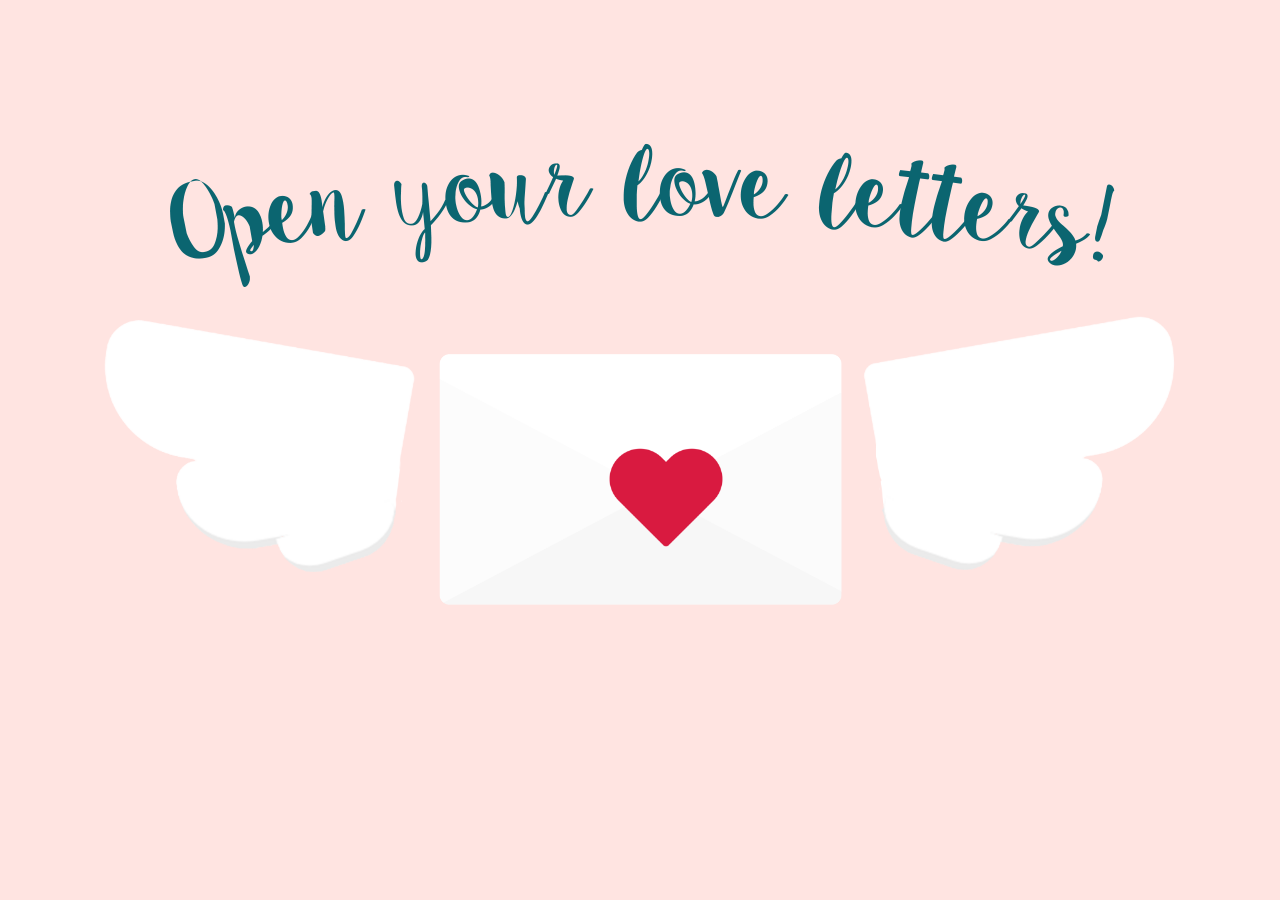
<file: index.html>
<!DOCTYPE html>
<html lang="en">
<head>
    <meta charset="UTF-8">
    <meta name="viewport" content="width=device-width, initial-scale=1.0">
    <title> MAIN INDEX </title>
    <link rel="stylesheet" href="style.css">
</head>
<body>
    <main>
		<header>
			<img id="banner" src="banner.png" alt="banner">

		</header>
		<span id="items">
			<img id="rightwing" src="rightwing.png" alt="wing">
			<img id= "leftwing" src="leftwing.png" alt="wing">
			<span id= "letter">
				<a href="page2.html"><img id ="heart" src="heart.png" alt="heart"></a>
				<img id="envelope" src="envelop.png" alt="letter">

			</span>
		</span>
	</main>
</body>
</html>
</file>
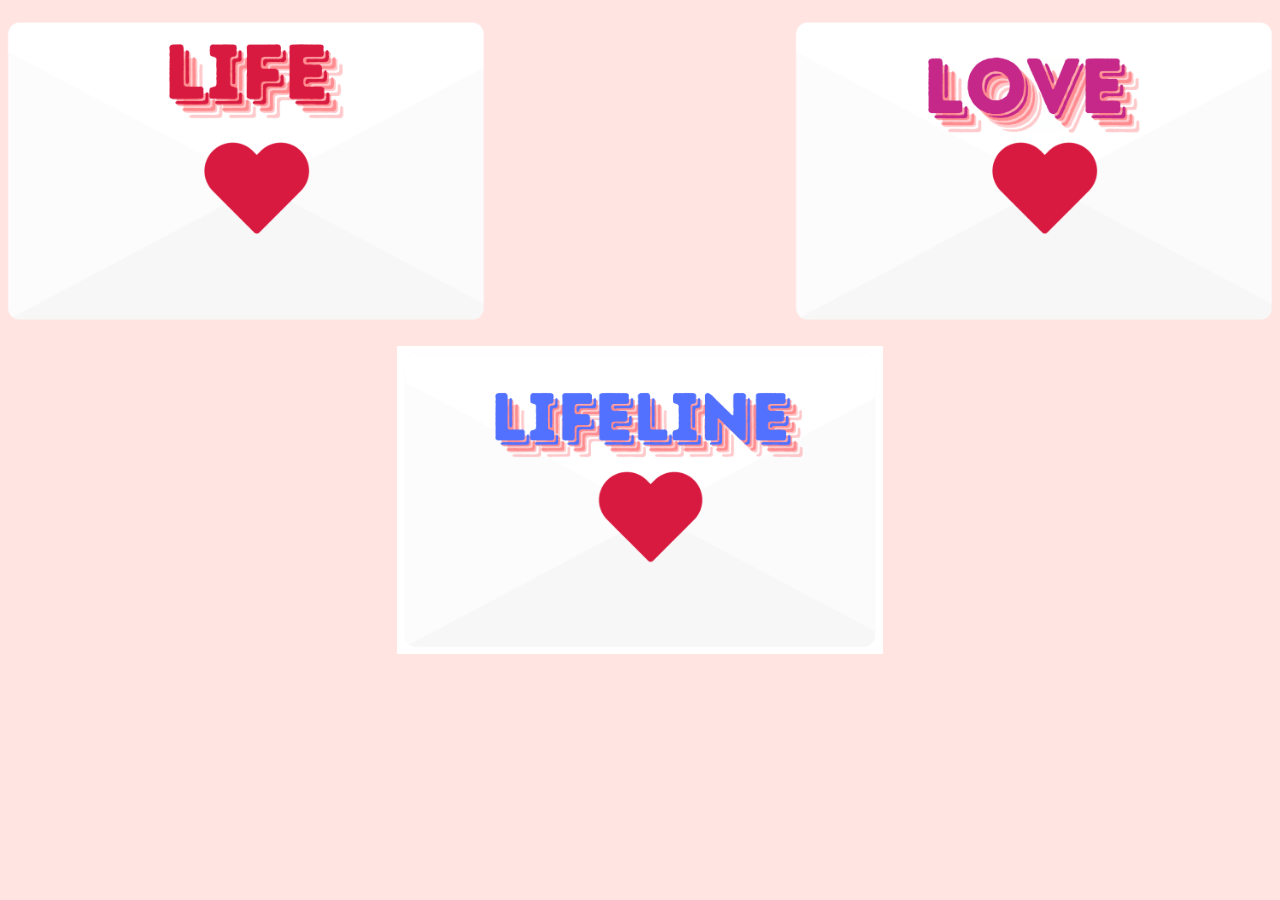
<file: page2.html>
<!DOCTYPE html>
<html lang="en">
<head>
    <meta charset="UTF-8">
    <meta name="viewport" content="width=device-width, initial-scale=1.0">
    <title> PAGE 2 </title>
    <link rel="stylesheet" href="style.css">
    <link rel="stylesheet" href="style2.css">
    <script src="https://code.jquery.com/jquery-3.3.1.min.js" integrity="sha256-FgpCb/KJQlLNfOu91ta32oNMZxltwRo8QtmkMRdAu8=" crossorigin="anonymous"></script>
</head>
<body>
    <main>
		<a id ="page3" href="page3.html">
		<img id="page3_photo" src="life.png" rel="thumbnail page3" alt="page3">
	</a>

	<a id="page4" href="page4.html"> 
		<img id="bash_photo" src="lifeline.png" rel="thumbnail bash" alt="page4"> 
	</a>
	
	<a id= "page5" href="page5.html"> 
		<img id="page5_photo" src="love copy.png" rel="thumbnail page5" alt="page5">
	</a>
	</main>
	

	<!-- Javascript -->
	<script src="script2.js"></script> 
</body>
</html>
</file>
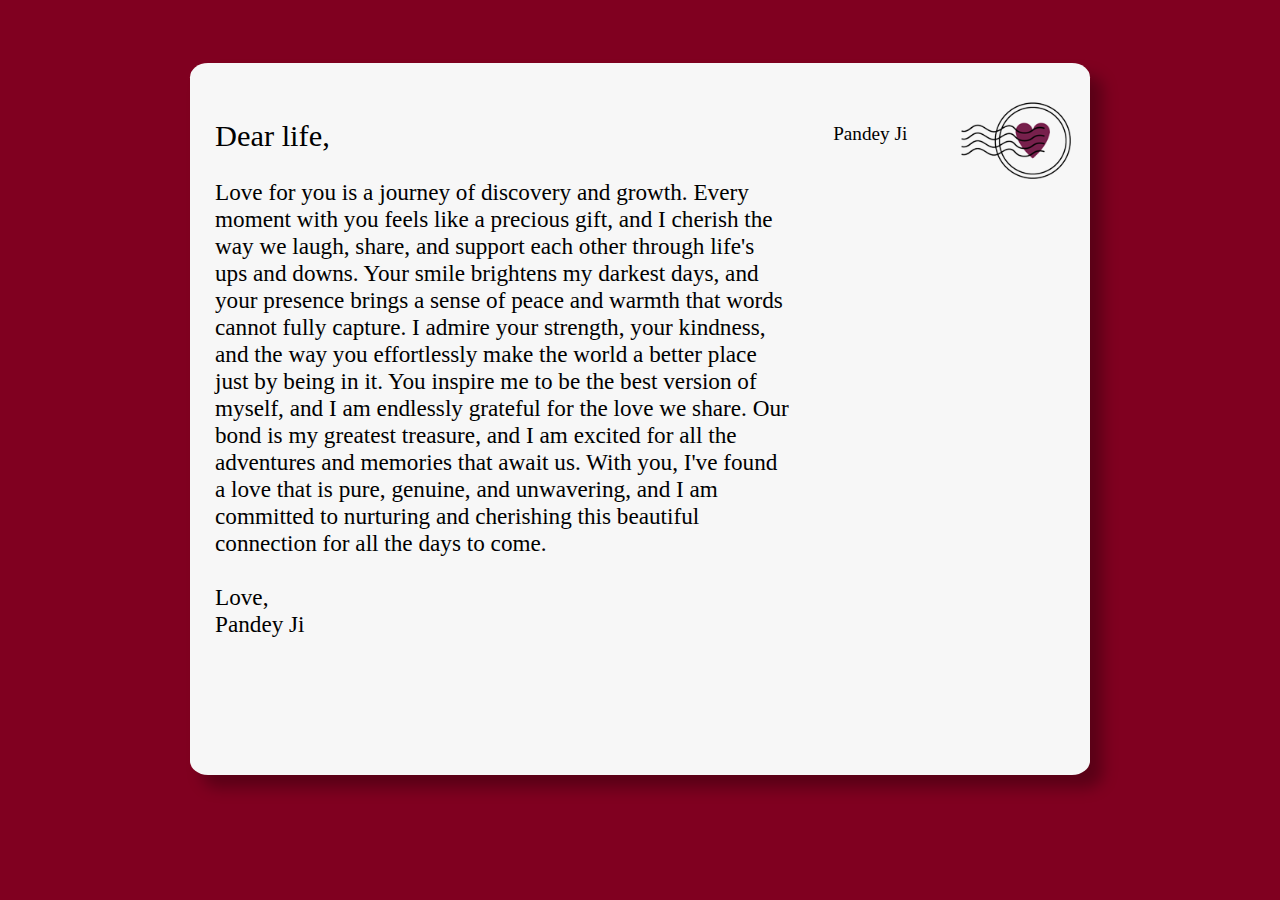
<file: page3.html>
<!DOCTYPE html>
<html lang="en">
<head>
    <meta charset="UTF-8">
    <meta name="viewport" content="width=device-width, initial-scale=1.0">
    <title> PAGE 3 </title>
    <style>
        body {
            background-color: #800020;
            font-family: 'Georgia';
          
        }
        
        .postcard{
            display:grid;
            grid-template-columns: .80fr .30fr ;
            grid-template-rows: 1fr  1fr ;
            grid-template-areas:
              "dear stamp"
              "note test";
            background-color: #f7f7f7;
            width: 850px;
            height: 535px;
            margin: 0 auto;
            margin-top: 5%;
            border-radius: 2%;
            padding: 2%;
            padding-bottom: 12%;
            box-shadow: .8em .8em 15px rgba(0,0,0,.3);
        }
          
        h1 {
            text-align: center;
            color: #f7f7f7;
            font-size: 290%;
            margin-top: 0%;
            margin-bottom: 0%;
        }
        
        #dear{
            padding-top: 5%;
            font-size: 190%;
            grid-area: dear;
        }
        
        #message{
            font-size: 145%;
            grid-area: note;  
            margin-right: 7%;
        }
          
        #mail{
            grid-area:stamp;
            display:grid;
              grid-template-columns:  1fr 1fr ;
              grid-template-rows: 1fr ;
              grid-template-areas:
              "from stamps";
        }
        
        #mail_stamp {
            max-width: 95%;
            padding-left: 10%;
            grid-area: stamps;
            padding-top: 10%;
        }
          
        #from{
              font-size: 120%;
              display: flex;
              align-items: center;
              text-align: center;
              grid-area: from;
        }

        @media (max-width: 768px) {
            .postcard {
                grid-template-columns: 1fr;
                grid-template-areas:
                    "dear"
                    "message"
                    "stamp";
            }

            #dear {
                font-size: 1.1em;
                text-align: center;
            }

            #message {
                font-size: 0.9em;
                margin-right: 0;
            }

            #mail {
                align-items: center;
            }

            #from {
                font-size: 0.8em;
            }
        }

        @media (max-width: 480px) {
            .postcard {
                padding: 1%;
                box-shadow: 0 .2em .5em rgba(0, 0, 0, .3);
            }

            #dear {
                font-size: 0.9em;
            }

            #message {
                font-size: 0.8em;
            }

            #mail {
                flex-direction: column;
                align-items: center;
            }

            #from {
                font-size: 0.7em;
            }
        }
    </style>
</head>
<body>
  <div class = "wrap">

    <div class = "postcard">

        <span id = "dear">Dear life,</span>
            
            <span id = "message">
				Love for you is a journey of discovery and growth. Every moment with you feels like a precious gift, and I cherish the way we laugh, share, and support each other through life's ups and downs. Your smile brightens my darkest days, and your presence brings a sense of peace and warmth that words cannot fully capture. I admire your strength, your kindness, and the way you effortlessly make the world a better place just by being in it. You inspire me to be the best version of myself, and I am endlessly grateful for the love we share. Our bond is my greatest treasure, and I am excited for all the adventures and memories that await us. With you, I've found a love that is pure, genuine, and unwavering, and I am committed to nurturing and cherishing this beautiful connection for all the days to come.
            <br>
			<br>
			Love,
            <br>Pandey Ji
			</span>
         
			<span id= "mail" >
				<img id= "mail_stamp" src = "stamp.png" alt="stamp" >
				<span id= "from"> Pandey Ji </span>

			</span>
	
    </div>
  </div>
  
  

</body>
</html>
</file>
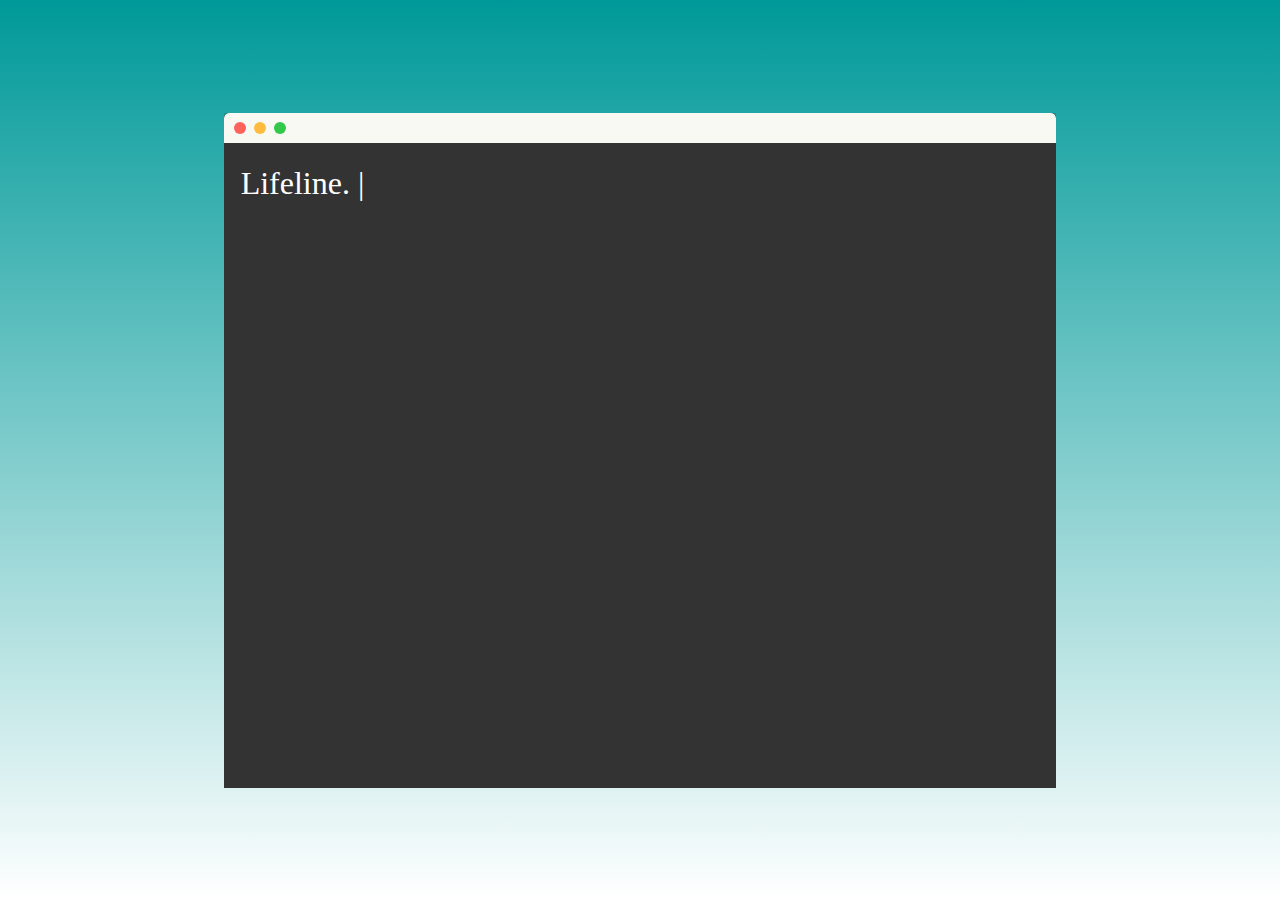
<file: page4.html>
<!DOCTYPE html>
<html lang="en">
<head>
    <meta charset="UTF-8">
    <meta name="viewport" content="width=device-width, initial-scale=1.0">
    <title> PAGE 4 </title>
    <script src="https://code.jquery.com/jquery-3.3.1.min.js"
    integrity="sha256-FgpCb/KJQlLNfOu91ta32o/NMZxltwRo8QtmkMRdAu8="
    crossorigin="anonymous"></script>
    <script src="script3.js"></script>
    <script src="script4.js"></script>
	<style>
		*,
		*:before,
		*:after {
			margin: 0;
			padding: 0;
			box-sizing: border-box;
			overflow-x: hidden;
		} 
		
		body {
			min-height: 100vh;
            display: flex;
            justify-content: center;
            align-items: center;
            color: white;
            font-family: Georgia, 'Times New Roman', Times, serif;
            font-size: 2em;
            line-height: 1.5;
            background-image: linear-gradient(to bottom, #009999 0%, #ffffff 100%);
		}
		
		.browser {
			height: 75vh;
            width: 65vw;
            border-radius: 10px 30px;
            background: #333;
            box-shadow: 0 10px 45px -5px rgba(0,0,0,0.8)
		}
		
		.browser,
		.browserbar {
			border-radius: 5px 5px 0 0;  
		}
		
		.browserbar {
			height: 30px;
            background: #f9f9f3;
            padding-left: 10px;
            display: flex;
            align-items: center;
        }

        .browserbar > button {
            border-radius: 50%;
            border: 0;
            width: 12px;
            height: 12px;
            margin-right: 8px;
        }

        .close {
            background: #fc635d;
        }
 
        .min {
            background: #fdbc40;
        }
 
        .max {
            background: #34c84a;
        } 

        #space{
			padding-top: 2%;
			padding-left: 2%;
		}
		
		.word{
			color:red;
		}

		@media (max-width: 1024px) {
            .browser {
                width: 80vw;
            }

            body {
                font-size: 1.2em;
            }
        }

        @media (max-width: 768px) {
            .browser {
                width: 90vw;
                height: 70vh;
            }

            body {
                font-size: 1em;
            }
        }

        @media (max-width: 480px) {
            .browser {
                width: 95vw;
                height: 60vh;
            }

            body {
                font-size: 0.9em;
            }

            .browserbar > button {
                width: 10px;
                height: 10px;
            }
        }
    </style>
</head>
<body>
	<main>
	<section class="browser">
        <div class="browserbar">
            <button class="close"></button>
	        <button class="min"></button>
	        <button class="max"></button>
	    </div>
        <div id="space">
	    <div id="typed-strings">
		<p>
			
		 	Lifeline. 
		 	<br>
		 	
From the moment I met you, my world became <span class="word">brighter</span> and more beautiful. Your kindness, intelligence, and unwavering support amaze me every day. You inspire me to be the best version of myself, pushing me to dream bigger and reach higher. Your laughter is the <span class="word">sweetest sound</span>, and your smile lights up even my darkest days. I am endlessly grateful for the love we share, the adventures we embark on, and the simple moments of joy we experience together. You are my rock, my confidant, and my greatest love. I admire your strength, your compassion, and the way you effortlessly bring out the best in everyone around you. Being with you has taught me what true happiness and love feel like. I am so incredibly lucky to have you in my life, and I am committed to cherishing and loving you more with each passing day.
		 	Bye.
		 	<br>
		 	Pandey Ji
			</p>


	</div>

	<span id="typed"></span>
</div>
	  
	</section>
</main>

</body>
</html>
</file>
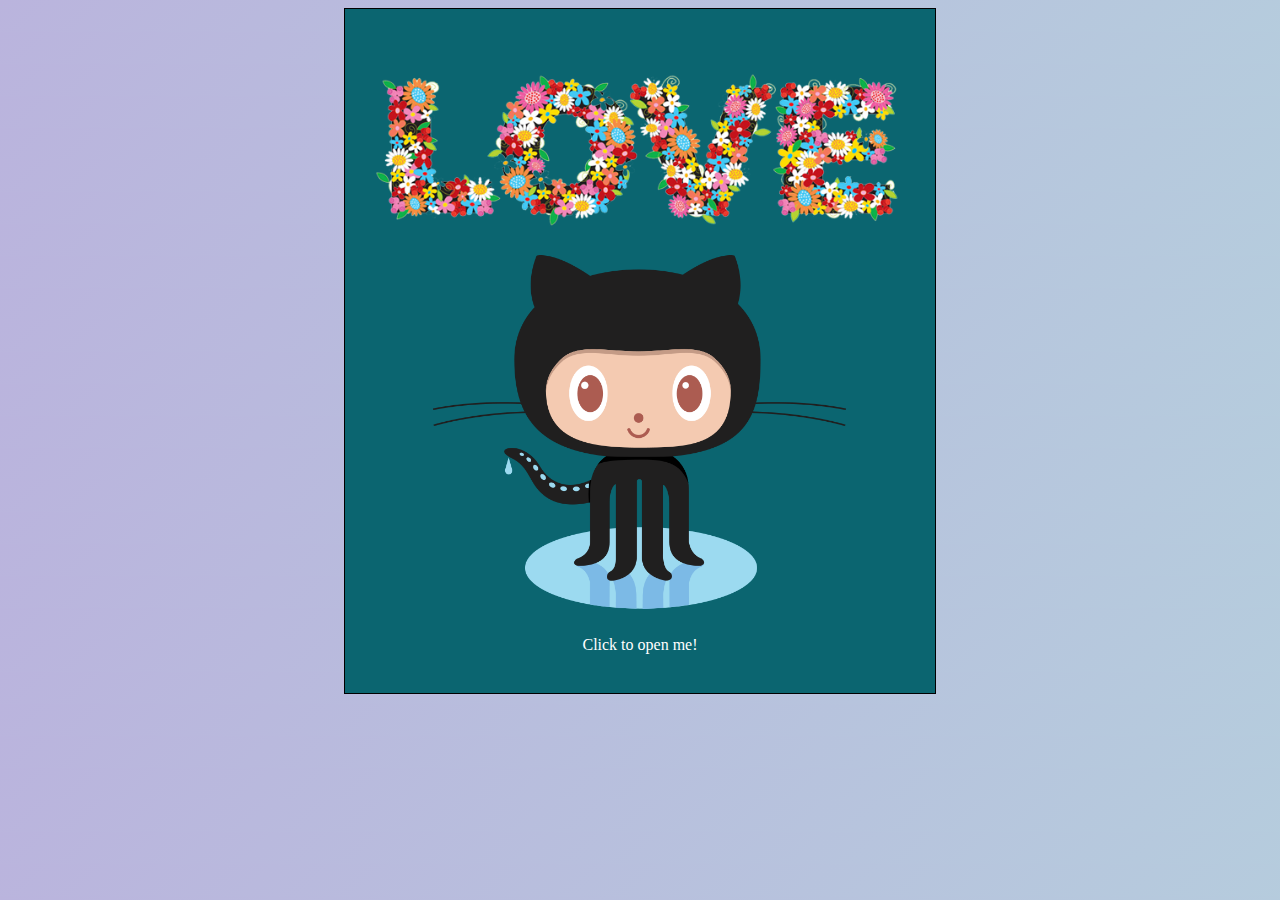
<file: page5.html>
<!DOCTYPE html>
<html lang="en">
<head>
    <meta charset="UTF-8">
    <meta name="viewport" content="width=device-width, initial-scale=1.0">
    <title> PAGE 5 </title>
    <style>
      #front {
        z-index: 1;
        position: absolute;
        background-color: #0b6570;
        width:590px;
        height: 620px;
        text-align: center;
        transition: 1s;
        transform-origin: 0;
        border: 1px solid #000;
        margin-left: auto;
        margin-right: auto;
        left: 0;
        right: 0;
        padding-top: 5%;
      }
      
      .open-card {
        transform: rotateY(180deg);
      }
      
      #front-title {
        max-width: 90%;
        padding-bottom: 3%;
      }
      
      #front-pic {
        max-width: 75%;
      }
    
      #front p {
        color: #ffffff;
      }
      
      #inside {
        z-index: 0;
        position: absolute;
        background-color: white;
        width: 590px;
        height: 620px;
        text-align: center;
        border: 1px solid #000;
        margin-left: auto;
        margin-right: auto;
        left: 0;
        right: 0;
        padding-top: 5%;
      }
      
      #inside-recipient {
        color: #000;
        font-size: 17pt;
        padding: 20px 0 40px 0;
      }
      
      #inside-pic {
        width: auto;
        height: 150px;
        margin-bottom: 32px;
      }
      
      #message {
        font-size: 15pt;
        text-align: center;
        padding: 0 20px 0 20px;
      }
      
      #inside-sender {
        color: #000;
        font-size: 17pt;
        text-align: center;
        padding: 0 20px 0 20px;
      }
      
      
      body {
        font-family: Georgia, 'Times New Roman', Times, serif;
      
        background: linear-gradient(-45deg, white, #fee4e1, #b4d3dd, #bab4dd);
        background-size: 400% 400%;
        -webkit-animation: Gradient 15s ease infinite;
       
      }
      
      @-webkit-keyframes Gradient {
        0% {
          background-position: 0% 50%
        }
        50% {
          background-position: 100% 50%
        }
        100% {
          background-position: 0% 50%
        }
      }

      @media (max-width: 768px) {
        #front, #inside {
          width: 95%;
          height: auto;
        }
        
        #inside-pic {
          height: 120px;
        }
        
        #message {
          font-size: 14pt;
        }
      }
      
      @media (max-width: 480px) {
        #front, #inside {
          width: 100%;
          height: auto;
        }
        
        #inside-pic {
          height: 100px;
        }
        
        #message {
          font-size: 13pt;
        }
        
        #inside-recipient, #inside-sender {
          font-size: 15pt;
        }
      }
    </style>
</head>
<body>
	<main>
  <div id="front">
    <img id="front-title" src="Love.png" alt="love">
    <img id="front-pic" src="Octocat.png" alt="octopuss">
    <p>
      Click to open me!
    </p>
  </div>

  
  <div id="inside">
    <span id="inside-recipient">
     Dear love,
    </span>

    <p id="message">
      From the moment I met you, my life changed in the most incredible ways. Your beauty, both inside and out, leaves me in awe every single day. You have a heart of gold, filled with kindness, compassion, and an unyielding strength that inspires me constantly. Every moment spent with you is a treasure; your laughter is the sweetest melody, and your smile lights up even the darkest of days. You bring out the best in me, encouraging me to reach new heights and to see the world through a lens of love and optimism. I am endlessly grateful for your unwavering support, your understanding, and the way you make every day an adventure. Being with you has taught me the true meaning of love, and I am dedicated to making you as happy as you make me. You are my everything, and I am so lucky to have you in my life.
    </p>
    <p id="inside-sender">
      Love, <br>
      Pandey Ji
    </p>
  </div>
  </main>

 <!-- Javascript -->
	<!-- <script src="script5.js"></script> -->
   <script>
    function open_card() {
      document.getElementById('front').className = 'open-card';
    }
    
    function close_card() {
      document.getElementById('front').className = '';
    }
    
    var button=document.getElementById("front");
    button.addEventListener("click", open_card, false);
    
    var button=document.getElementById("inside");
    button.addEventListener("click", close_card, false);
   </script>
</body>
</html>
</file>
<file: style.css>
body{
    background: mistyrose;
  
}

#banner{
    padding-top: 10%;
    display: block;
    margin-left: auto;
    margin-right: auto;
}
  
#items{
    display:grid;
      grid-template-columns: .5fr .5fr .5fr ;
      grid-template-rows: auto ;
      grid-template-areas:
      "lw en rw";
}
  
#rightwing{
    max-width: 80%;
    animation:flap1 1s infinite;
    grid-area:rw;
}

@keyframes flap1 {
    0% {
        transform:rotate(10deg) translate(0,15px);
    }
    
    50% {
        transform:rotate(5deg) translate(0,15px);
    }
}
  
#leftwing{
    max-width: 80%;
    grid-area: lw;
    padding-left: 20%;
    padding-top: 2%;
    animation:flap2 1s infinite;
}

@keyframes flap2 {
    0%{
    transform:rotate(-10deg) translate(0,15px);
    }
    
    50%{
      transform:rotate(-5deg) translate(0,15px);
    }
}
  
#letter{
    padding-top: 10%;
    grid-area:en;
}
  
#heart{
    max-width:10%;
    position:absolute;
    z-index: 1;
    padding-left: 13.5%;
    padding-top: 8%;
    animation: heart 1s infinite;
}

@keyframes heart {
      0% {
        transform: scale(.8) translate(0,0);
    }
      
    50% {
        transform: scale(.90) translate(0, 8px);
    }
      
    100% {
        transform:scale(.8);
    }
}
  
#envelope{
    max-width:100%;
    animation: floaty 1s infinite;
}

 @keyframes floaty {
    0% {
        transform:translate(0,0);
    }
      
    50% {
        transform:translate(0, 12px);
    }
}
</file>
<file: style2.css>
*,
*:before,
*:after {
  margin: 0;
  padding: 0;
  box-sizing: border-box;
  overflow-x: hidden;

} 

main{
  display:grid;
    grid-template-columns: .5fr .3fr .5fr;
    grid-template-rows: 1fr 1fr;
    grid-template-areas:
    "one two three"
    "five five five" ;
}

img{
  padding-top: 3%;
  max-width: 100%;
}

#page4{
  max-width: 38%;
  grid-area: five;
  display: block;
  margin-left: auto;
  margin-right: auto;
}

#page5{ 
  grid-area: three;
}

@media (max-width: 768px) {
  main {
    grid-template-columns: 1fr;
    grid-template-areas:
      "one"
      "two"
      "three"
      "five";
  }
  
  #page4, #page5, #page3 {
    max-width: 100%;
  }
}

@media (max-width: 480px) {
  main {
    gap: 5px;
    padding: 5px;
  }

  img {
    padding: 0;
  }

  #page3 {
    max-width: 100%;
  }

  #page4 {
    max-width: 100%;
  }

  #page5 {
    max-width: 100%;
  }
}
</file>
